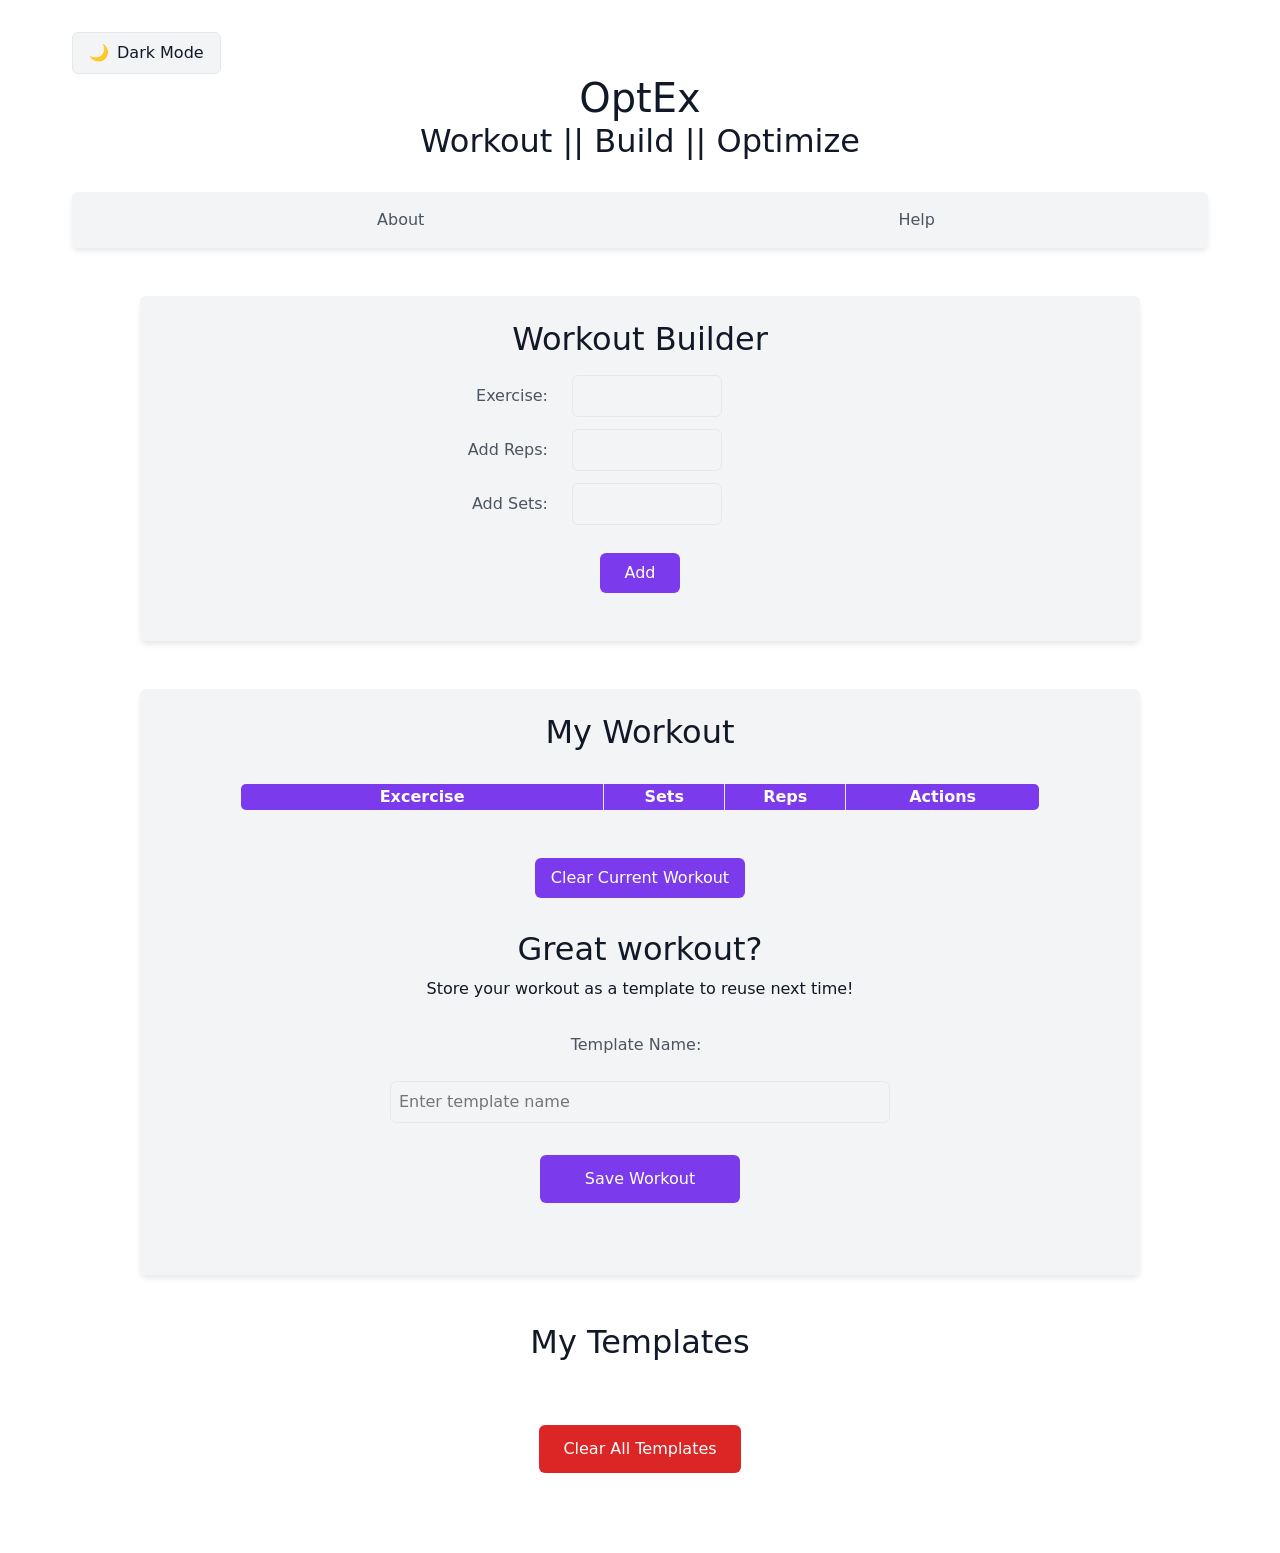
<file: index.html>
<!DOCTYPE html>
<html lang="en">
<head>
    <meta charset="UTF-8">
    <meta name="viewport" content="width=device-width, initial-scale=1.0">
    <link href="https://fonts.googleapis.com/css2?family=Inter:wght@400;500;600&display=swap" rel="stylesheet">
    <link href="https://cdn.jsdelivr.net/npm/bootstrap@5.3.7/dist/css/bootstrap.min.css" rel="stylesheet" integrity="sha384-LN+7fdVzj6u52u30Kp6M/trliBMCMKTyK833zpbD+pXdCLuTusPj697FH4R/5mcr" crossorigin="anonymous">
    <link rel="stylesheet" href="style.css">
    <title>OptEx | Workout Builder App</title>
</head>
<body>
    <button id="themeToggle" class="theme-toggle">
    <span id="themeIcon">🌙</span>
    <span id="themeText">Dark Mode</span>
</button>
    <h1>OptEx</h1>
    <h2>Workout || Build || Optimize</h2>
    <nav>
        <ul>
            <li><a href="about.html">About</a></li>
            <li><a href="help.html">Help</a></li>
        </ul>
    </nav>

    
    <div id="containerOne">
        <h2>Workout Builder</h2>
        <form id="addExForm" action="">
            <div class="form-row">
                <label for="exercise">Exercise:   </label>
                <input id="exercise" type="text">
            </div>     
            <div class="form-row">
                <label for="reps">Add Reps: </label>
                <input id="reps" type="number" min="1" max="20">
            </div>
            <div class="form-row">
                <label for="sets">Add Sets: </label>
                <input id="sets" type="number" min="1" max="10">
            </div>
            <button id="addButton" type="button">Add</button>
        </form>
    </div>

    <div class="container" id="containerTwo">
        <h2 id="currentWorkoutTitle">My Workout</h2>
        <table id="workoutTable">
            <tr class="tableHeadersTemplate">
                <th class="exTitleTableTemplate">Excercise</th>
                <th class="exSetsTableTemplate">Sets</th>
                <th class="exRepsTableTemplate">Reps</th>
                <th class="actionsField">Actions</th>
            </tr>
        </table>

        <button type="button" id="clearCurrentWorkoutBtn">Clear Current Workout</button>

        <div>
            <h2 id="saveh2">Great workout?</h2>
            <p>Store your workout as a template to reuse next time!</p>
            <form id="saveTemplateForm" action="">
                <label for="templateNameForm">Template Name: </label>
                <input type="text" id="templateName" placeholder="Enter template name">
                <button id="saveAsButton" type="button" >Save Workout</button>
            </form>
        </div>
    </div>

    <div>
        <h2>My Templates</h2>
        <div id="templateSection">
            <!-- All Template Cards will show here -->
        </div>
        <button type="button" id="clearAllTemplates">Clear All Templates</button>
    </div>

    <footer>
        <p id="copyright"></p>
    </footer>
    <script src="./script.js"></script>
</body>
</html>
</file>
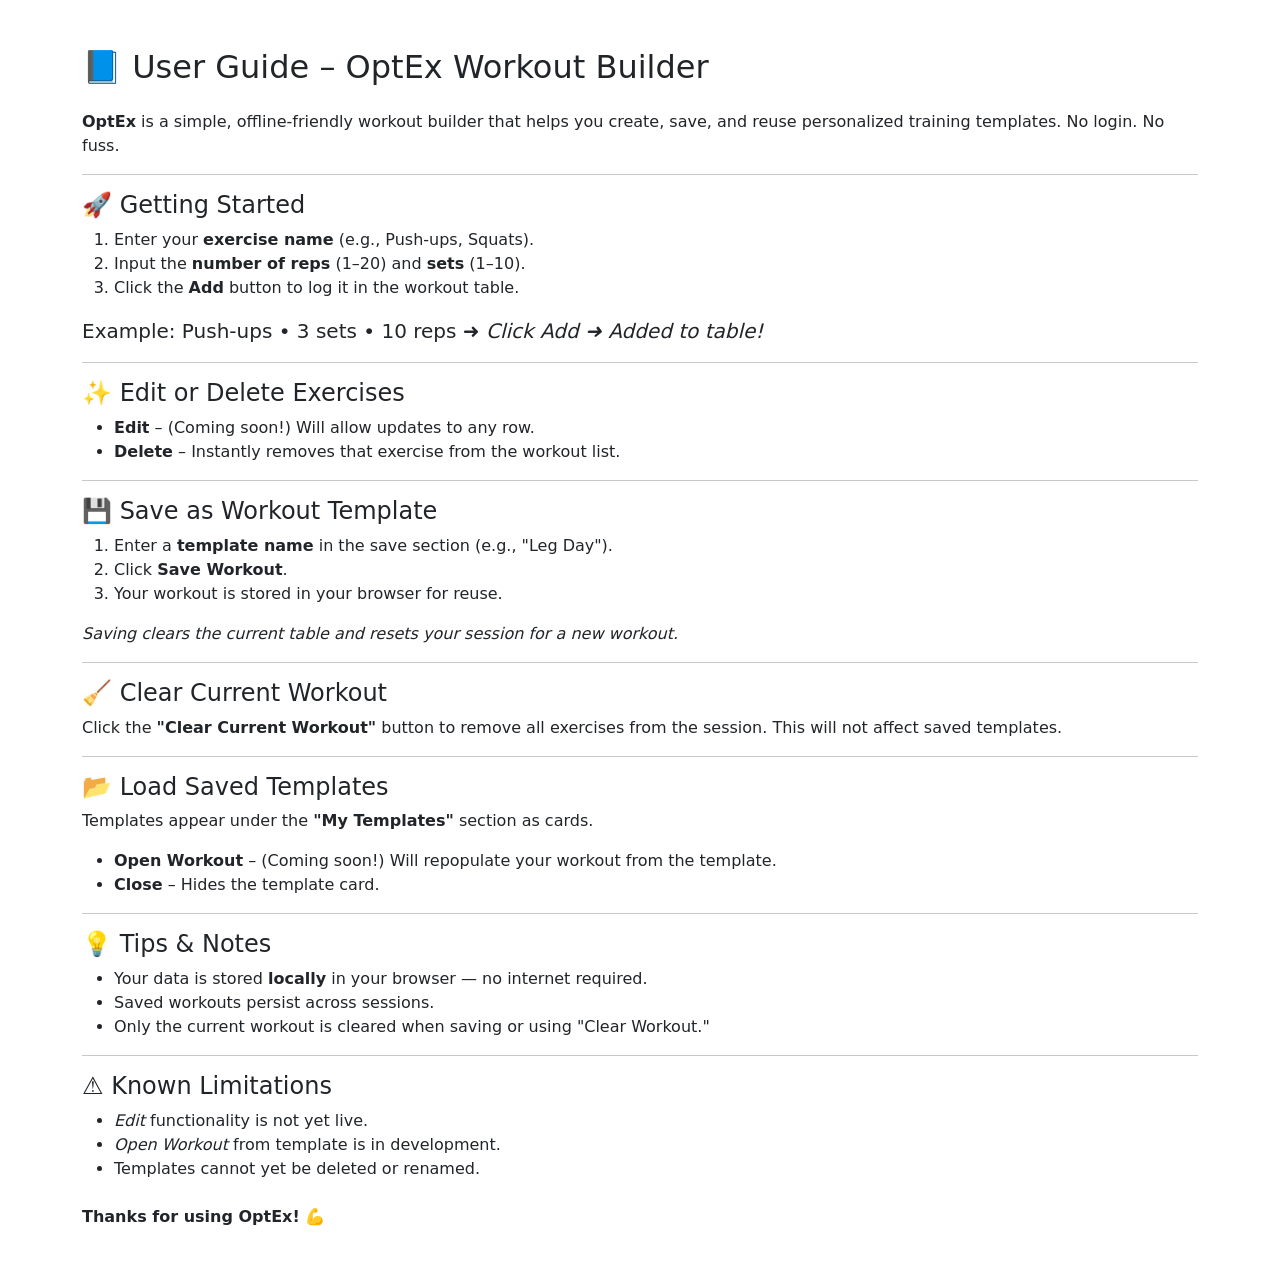
<file: help.html>
<!DOCTYPE html>
<html lang="en">
<head>
    <meta charset="UTF-8">
    <meta name="viewport" content="width=device-width, initial-scale=1.0">
    <link href="https://cdn.jsdelivr.net/npm/bootstrap@5.3.7/dist/css/bootstrap.min.css" rel="stylesheet" integrity="sha384-LN+7fdVzj6u52u30Kp6M/trliBMCMKTyK833zpbD+pXdCLuTusPj697FH4R/5mcr" crossorigin="anonymous">
    <title>Optex || Help</title>
</head>
<body>
    <section id="help" class="container my-5">
  <h2 class="mb-4">📘 User Guide – OptEx Workout Builder</h2>

  <p><strong>OptEx</strong> is a simple, offline-friendly workout builder that helps you create, save, and reuse personalized training templates. No login. No fuss.</p>

  <hr>

  <h4>🚀 Getting Started</h4>
  <ol>
    <li>Enter your <strong>exercise name</strong> (e.g., Push-ups, Squats).</li>
    <li>Input the <strong>number of reps</strong> (1–20) and <strong>sets</strong> (1–10).</li>
    <li>Click the <strong>Add</strong> button to log it in the workout table.</li>
  </ol>

  <blockquote class="blockquote">
    Example: Push-ups • 3 sets • 10 reps ➜ <em>Click Add ➜ Added to table!</em>
  </blockquote>

  <hr>

  <h4>✨ Edit or Delete Exercises</h4>
  <ul>
    <li><strong>Edit</strong> – (Coming soon!) Will allow updates to any row.</li>
    <li><strong>Delete</strong> – Instantly removes that exercise from the workout list.</li>
  </ul>

  <hr>

  <h4>💾 Save as Workout Template</h4>
  <ol>
    <li>Enter a <strong>template name</strong> in the save section (e.g., "Leg Day").</li>
    <li>Click <strong>Save Workout</strong>.</li>
    <li>Your workout is stored in your browser for reuse.</li>
  </ol>
  <p><em>Saving clears the current table and resets your session for a new workout.</em></p>

  <hr>

  <h4>🧹 Clear Current Workout</h4>
  <p>Click the <strong>"Clear Current Workout"</strong> button to remove all exercises from the session. This will not affect saved templates.</p>

  <hr>

  <h4>📂 Load Saved Templates</h4>
  <p>Templates appear under the <strong>"My Templates"</strong> section as cards.</p>
  <ul>
    <li><strong>Open Workout</strong> – (Coming soon!) Will repopulate your workout from the template.</li>
    <li><strong>Close</strong> – Hides the template card.</li>
  </ul>

  <hr>

  <h4>💡 Tips & Notes</h4>
  <ul>
    <li>Your data is stored <strong>locally</strong> in your browser — no internet required.</li>
    <li>Saved workouts persist across sessions.</li>
    <li>Only the current workout is cleared when saving or using "Clear Workout."</li>
  </ul>

  <hr>

  <h4>⚠️ Known Limitations</h4>
  <ul>
    <li><em>Edit</em> functionality is not yet live.</li>
    <li><em>Open Workout</em> from template is in development.</li>
    <li>Templates cannot yet be deleted or renamed.</li>
  </ul>

  <p class="mt-4"><strong>Thanks for using OptEx!</strong> 💪</p>
</section>
<script src="https://cdn.jsdelivr.net/npm/bootstrap@5.3.7/dist/js/bootstrap.bundle.min.js" integrity="sha384-1q8b6d5f8b6d5f8b6d5f8b6d5f8b6d5f8b6d5f8b6d5f8b6d5f8b6d5f8b6d5f8b6d5f8b6d5f8b6d5f8b6d5f8b6d5f8b6d5f8b6d5f8b

</body>
</html>
</file>
<file: style.css>
:root {
    /* Light theme variables */
    --bg-primary-light: #ffffff;
    --bg-secondary-light: #f3f4f6;
    --text-primary-light: #111827;
    --text-secondary-light: #4b5563;
    --border-light: #e5e7eb;
    
    /* Dark theme variables */
    --bg-primary-dark: #111827;
    --bg-secondary-dark: #1f2937;
    --text-primary-dark: #f9fafb;
    --text-secondary-dark: #9ca3af;
    --border-dark: #374151;
    
    /* Shared variables */
    --accent: #7c3aed;
    --accent-hover: #6d28d9;
    --danger: #dc2626;
    --border-radius: 6px;
    --shadow: 0 4px 6px -1px rgba(0, 0, 0, 0.1);
    
    /* Default to light theme */
    --bg-primary: var(--bg-primary-light);
    --bg-secondary: var(--bg-secondary-light);
    --text-primary: var(--text-primary-light);
    --text-secondary: var(--text-secondary-light);
    --border: var(--border-light);
    
    font-family: 'Inter', sans-serif;
    transition: all 0.3s ease;
}

/* Dark theme class */
:root.dark-theme {
    --bg-primary: var(--bg-primary-dark);
    --bg-secondary: var(--bg-secondary-dark);
    --text-primary: var(--text-primary-dark);
    --text-secondary: var(--text-secondary-dark);
    --border: var(--border-dark);
}

body {
    background-color: var(--bg-primary);
    color: var(--text-primary);
    margin: 0;
    padding: 2rem;
    max-width: 1200px;
    margin: 0 auto;
}

nav {
    background-color: var(--bg-secondary);
    padding: 1rem;
    border-radius: var(--border-radius);
    box-shadow: var(--shadow);
    margin-top: 2rem;
}

#loginLink {
    display: none; /* Hide login link by default */;
}

nav ul {
    list-style: none;
    display: flex;
    margin: auto 20px;
    justify-content: space-around;
}

nav ul a {
    color: var(--text-secondary);
    text-decoration: none;
    transition: color 0.3s ease;
}

nav ul a:hover {
    color: var(--accent);
}

h1, h2 {
    margin: 0px auto;
    text-align: center;
}

#saveh2{
    margin-bottom: 0.5rem;
}

input {
    width: 150px; /* Set fixed width for all inputs */
    background-color: var(--bg-secondary);
    border: 1px solid var(--border);
    color: var(--text-primary);
    padding: 0.5rem;
    border-radius: var(--border-radius);
    margin: 0;
}

label {
    color: var(--text-secondary);
    text-align: right;
    margin: 0;
}

button {
    background-color: var(--accent);
    color: white;
    border: none;
    border-radius: var(--border-radius);
    padding: 0.5rem 1rem;
    cursor: pointer;
    transition: background-color 0.3s ease;
}

button:hover {
    background-color: var(--accent-hover);
}

#exercise {
    margin-right: 5px;
}

#sets{
    margin-left: 5px;
}

#addButton {
    margin-top: 1rem;
    margin-bottom: 0.5rem;
    width: 5rem;
    align-self: center;
}

#saveAs{
    width: 10rem;
    font-size: larger;
    border-radius: 5px;
}

#clearCurrentWorkoutBtn {
    margin-top: 15px;
}

table {
    margin: 2rem auto;
    width: 100%;
    max-width: 800px;
    background-color: var(--bg-secondary);
    border-radius: var(--border-radius);
    overflow: hidden;
}

table, th, td {
    border: 1px solid var(--border);
    color: var(--text-primary);
}

th {
    background-color: var(--accent);
    color: white;
}

.exTitleTableTemplate{
    width: 15rem;
    text-align: center;
}

.exSetsTableTemplate, .exRepsTableTemplate  {
    width: 5rem;
    text-align: center;
}

.actionsField {
    width: 10rem;
    text-align: center;
    margin: 15px;
}
  
#templateSection {
    display: flex;
    flex-wrap: wrap;
    justify-content: center;
    gap: 2rem;
    max-width: 1000px;
    margin: 2rem auto;
}

.workoutCard {
    background-color: var(--bg-secondary);
    border: 1px solid var(--border);
    border-radius: var(--border-radius);
    color: var(--text-primary);
    box-shadow: var(--shadow);
    text-align: center;
    width: 225px;
    height: 225px;
    margin: 1rem;
    padding: 1.5rem;
    display: flex;
    flex-direction: column;
    justify-content: space-between;
    transition: transform 0.2s ease;
}

.workoutCard:hover {
    transform: translateY(-2px);
}

.workoutTitle {
    color: var(--accent);
    font-size: 1.25rem;
    margin: 0;
    padding: 1rem 0;
}

.workoutText {
    color: var(--text-secondary);
    font-size: 0.9rem;
    margin: 0;
}

.workoutCardButtons {
    display: flex;
    gap: 1rem;
    justify-content: center;
    margin-top: auto;
}

.openWorkoutBtn, .deleteWorkoutBtn {
    padding: 0.5rem 1rem;
    border-radius: var(--border-radius);
    font-size: 0.9rem;
}

.openWorkoutBtn {
    background-color: var(--accent);
}

.deleteWorkoutBtn {
    background-color: var(--danger);
}

#loginLink{
  display: block;
  text-align: end;
  margin-right: 2rem;
}

.theme-toggle {
    background: var(--bg-secondary);
    border: 1px solid var(--border);
    color: var(--text-primary);
    padding: 0.5rem 1rem;
    border-radius: var(--border-radius);
    cursor: pointer;
    /*position: fixed;*/
    top: 1rem;
    right: 1rem;
    z-index: 1000;
    display: flex;
    align-items: center;
    gap: 0.5rem;
}

.theme-toggle:hover {
    background: var(--accent);
    color: white;
}

/* Update container styling */
#containerOne, #containerTwo {
    background-color: var(--bg-secondary);
    padding: 1.5rem;
    border-radius: var(--border-radius);
    box-shadow: var(--shadow);
    max-width: 800px;
    margin: 3rem auto;
    text-align: center;
}

/* Remove the left margin since we're centering everything */
#containerOne div {
    margin-left: 0;
}

/* Center form elements */
form {
    display: flex;
    flex-direction: column;
    align-items: flex-start;
    gap: 0.75rem;
    max-width: 400px;
    margin: 0 auto;
    padding: 1rem;
}

/* Style form rows for vertical alignment */
.form-row {
    display: grid;
    grid-template-columns: 100px 150px;
    align-items: center;
    gap: 1rem;
    width: 100%;
}

/* Update label styling */
label {
    color: var(--text-secondary);
    text-align: right;
    margin: 0;
    padding-right: 0.5rem;
}

/* Update input styling */
input {
    width: 150px;
    background-color: var(--bg-secondary);
    border: 1px solid var(--border);
    color: var(--text-primary);
    padding: 0.5rem;
    border-radius: var(--border-radius);
    margin: 0;
}

/* Remove individual margins */
#exercise, #sets {
    margin: 0;
}

/* Center the add button */
#addButton {
    margin-top: 1rem;
    margin-bottom: 0.5rem;
    align-self: center;
}

/* Center footer */
footer {
    text-align: center;
    margin-top: 3rem;
}

#clearAllTemplates {
    display: block;
    margin: 2rem auto;
    background-color: var(--danger);
    padding: 0.75rem 1.5rem;
}

#clearAllTemplates:hover {
    background-color: #b91c1c;
}

#saveTemplateForm {
    display: flex;
    flex-direction: column;
    align-items: center;
    gap: 1rem;
    max-width: 800px; /* Increased from 400px to accommodate wider input */
    margin: 1rem auto;
}

#saveTemplateForm label {
    color: var(--text-secondary);
    margin-bottom: 0.5rem;
}

#saveTemplateForm input {
    width: 500px;
    margin-bottom: 1rem;
}

/* Override the default input width */
input[type="text"]#templateName {
    width: 500px !important; /* Use !important to override any conflicting styles */
}

#saveAsButton {
    width: 200px;
    margin: 0 auto;
    padding: 0.75rem 1rem;
}

/* Update the container div styling */
#containerTwo div {
    text-align: center;
    max-width: 600px;
    margin: 2rem auto;
}

/* Add these styles for the table buttons */
#editBtn, .deleteBtn {
    padding: 0.25rem 0.75rem;
    font-size: 0.8rem;
    margin: 0.25rem;
}

/* Update the actionsField class to accommodate smaller buttons */
.actionsField {
    width: 8rem;
    text-align: center;
}

/* Optional: Add specific hover states for these buttons */
#editBtn:hover, .deleteBtn:hover {
    transform: scale(1.05);
    transition: transform 0.2s ease;
}

/* Style for the delete button specifically */
.deleteBtn {
    background-color: var(--danger);
}

/* Add these media queries at the end of your CSS file */

/* Mobile S - 320px */
@media screen and (max-width: 320px) {
    body {
        padding: 1rem;
    }

    #containerOne, #containerTwo {
        padding: 1rem;
        margin: 1rem auto;
    }

    .form-row {
        grid-template-columns: 1fr;
        text-align: center;
    }

    label {
        text-align: center;
        margin-bottom: 0.5rem;
    }

    input {
        width: 100%;
        max-width: 250px;
    }

    table {
        font-size: 0.8rem;
    }

    .workoutCard {
        width: 100%;
        margin: 0.5rem 0;
    }

    #saveTemplateForm input {
        width: 100%;
        max-width: 250px;
    }

    #editBtn, .deleteBtn {
        padding: 0.15rem 0.35rem;
        font-size: 0.65rem;
        margin: 0.15rem;
    }

    .actionsField {
        width: 4.5rem;
    }
}

/* Mobile M - 375px */
@media screen and (min-width: 321px) and (max-width: 375px) {
    body {
        padding: 1rem;
    }

    .form-row {
        grid-template-columns: 80px 1fr;
    }

    input {
        width: 100%;
        max-width: 200px;
    }

    .workoutCard {
        width: 100%;
    }

    #editBtn, .deleteBtn {
        padding: 0.2rem 0.4rem;
        font-size: 0.7rem;
        margin: 0.2rem;
    }

    .actionsField {
        width: 5rem;
    }
}

/* Mobile L - 425px */
@media screen and (min-width: 376px) and (max-width: 425px) {
    .form-row {
        grid-template-columns: 90px 1fr;
    }

    input {
        width: 100%;
        max-width: 250px;
    }

    .workoutCard {
        width: 90%;
    }

    #editBtn, .deleteBtn {
        padding: 0.2rem 0.5rem;
        font-size: 0.75rem;
        margin: 0.2rem;
    }

    .actionsField {
        width: 5.5rem;
    }
}

/* Tablet - 768px */
@media screen and (min-width: 426px) and (max-width: 768px) {
    .form-row {
        grid-template-columns: 100px 200px;
    }

    #templateSection {
        gap: 1rem;
    }

    .workoutCard {
        width: 200px;
    }

    #saveTemplateForm input {
        width: 350px;
    }

    #editBtn, .deleteBtn {
        padding: 0.25rem 0.6rem;
        font-size: 0.8rem;
        margin: 0.25rem;
    }

    .actionsField {
        width: 6.5rem;
    }
}

/* Laptop - 1024px */
@media screen and (min-width: 769px) and (max-width: 1024px) {
    #containerOne, #containerTwo {
        max-width: 700px;
    }

    #templateSection {
        max-width: 900px;
    }
}

/* Laptop L - 1440px */
@media screen and (min-width: 1025px) and (max-width: 1440px) {
    #containerOne, #containerTwo {
        max-width: 1000px;
    }

    #templateSection {
        max-width: 1200px;
    }
}

/* 4K - 2560px */
@media screen and (min-width: 1441px) {
    body {
        max-width: 1600px;
    }

    #containerOne, #containerTwo {
        max-width: 1200px;
    }

    #templateSection {
        max-width: 1400px;
    }

    .workoutCard {
        width: 250px;
        height: 250px;
    }
}

/* Shared responsive styles */
@media screen and (max-width: 768px) {
    .actionsField {
        width: 4.5rem;
    }

    #editBtn, .deleteBtn {
        padding: 0.2rem 0.5rem;
        font-size: 0.75rem;
    }

    th {
        padding: 0.5rem;
        font-size: 0.9rem;
    }

    td {
        padding: 0.5rem;
    }

    nav ul {
        flex-direction: column;
        align-items: center;
        gap: 1rem;
        padding: 1rem 0;
    }

    h1 {
        font-size: 1.75rem;
    }

    h2 {
        font-size: 1.25rem;
    }
}
</file>
